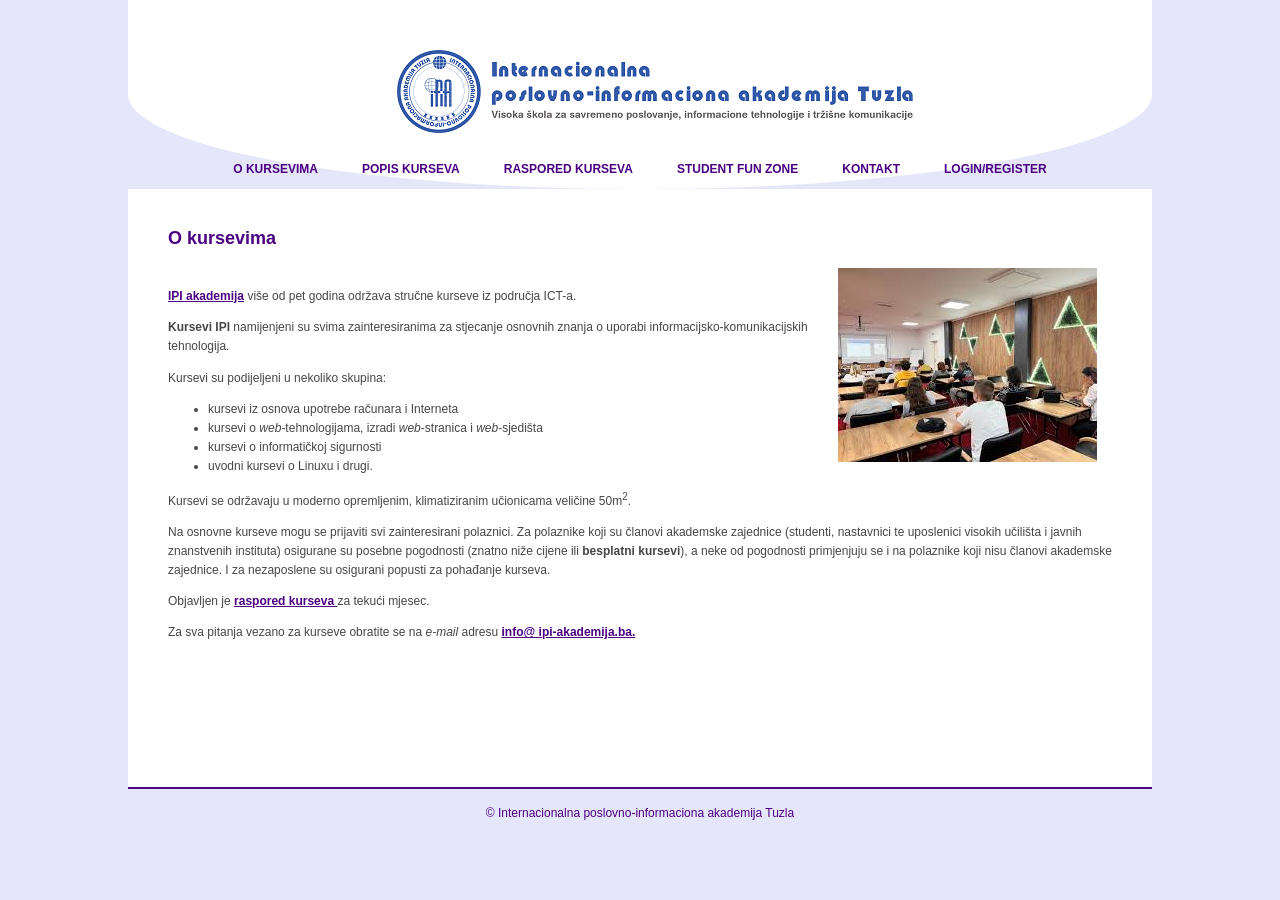
<file: index.html>
<!DOCTYPE html>
<html>
    <head>
        <meta charset="utf-8">
        <title>Kursevi IPI</title>
		<link rel="stylesheet" a href="izgled.css">
    </head>
    <body>
	
	<header>
	<a href= "index.html">
    <img src="logo-ipi.png" alt="Kursevi IPI"> 
	</a>
		<nav>
		<ul>
					<li><a href="index.html">O kursevima</a></li>
					<li><a href="popis.html">Popis kurseva</a></li>
					<li><a href="raspored.html">Raspored kurseva</a></li>
					<li><a href="StudentFunZone.html">Student Fun Zone</a></li>
					<li><a href="kontakt.html">Kontakt</a></li>
					<li><a href="login.html">Login/Register</a></li>
				</ul>
		</nav>
		</header>
		
		<article>
        <h2>O kursevima</h2>
		<img src="tecajevi1.jpg" alt="Tečajevi na IPI akademiji">
		<br>
        <a href = "https://ipi-akademija.ba/" target="_blank">
		IPI akademija</a> više od pet godina održava stručne kurseve iz područja ICT-a.
        <p><strong>Kursevi IPI</strong> namijenjeni su svima zainteresiranima za stjecanje osnovnih znanja o uporabi informacijsko-komunikacijskih tehnologija.</p>
        <p>
            Kursevi su podijeljeni u nekoliko skupina:
            <ul>
                <li>kursevi iz osnova upotrebe računara i Interneta</li>
                <li>kursevi o <em>web</em>-tehnologijama, izradi <em>web</em>-stranica i <em>web</em>-sjedišta</li>
                <li>kursevi o informatičkoj sigurnosti</li>
                <li>uvodni kursevi o Linuxu i drugi.</li>
            </ul>
        </p>
	
        <p>Kursevi se održavaju u moderno opremljenim, klimatiziranim učionicama veličine 50m<sup>2</sup>.</p>
        <p>Na osnovne kurseve mogu se prijaviti svi zainteresirani polaznici. Za polaznike koji su članovi akademske zajednice (studenti, nastavnici te uposlenici visokih učilišta i javnih znanstvenih instituta) osigurane su posebne pogodnosti (znatno niže cijene ili <strong>besplatni kursevi</strong>), a neke od pogodnosti primjenjuju se i na polaznike koji nisu članovi akademske zajednice. I za nezaposlene su osigurani popusti za pohađanje kurseva.</p>
        <p>Objavljen je <a href="file:///C:/Users/ALJIC%20PC/Desktop/Vjezba2/raspored.html">raspored kurseva </a> za tekući mjesec.</p>
        <p>Za sva pitanja vezano za kurseve obratite se na <em>e-mail</em> adresu <a href="mailto:info@ ipi-akademija.ba"> info@ ipi-akademija.ba.</a></p>
		</article>
       <footer>
	
        &copy; Internacionalna poslovno-informaciona akademija Tuzla
		</footer>
    </body>
</html>
</file>
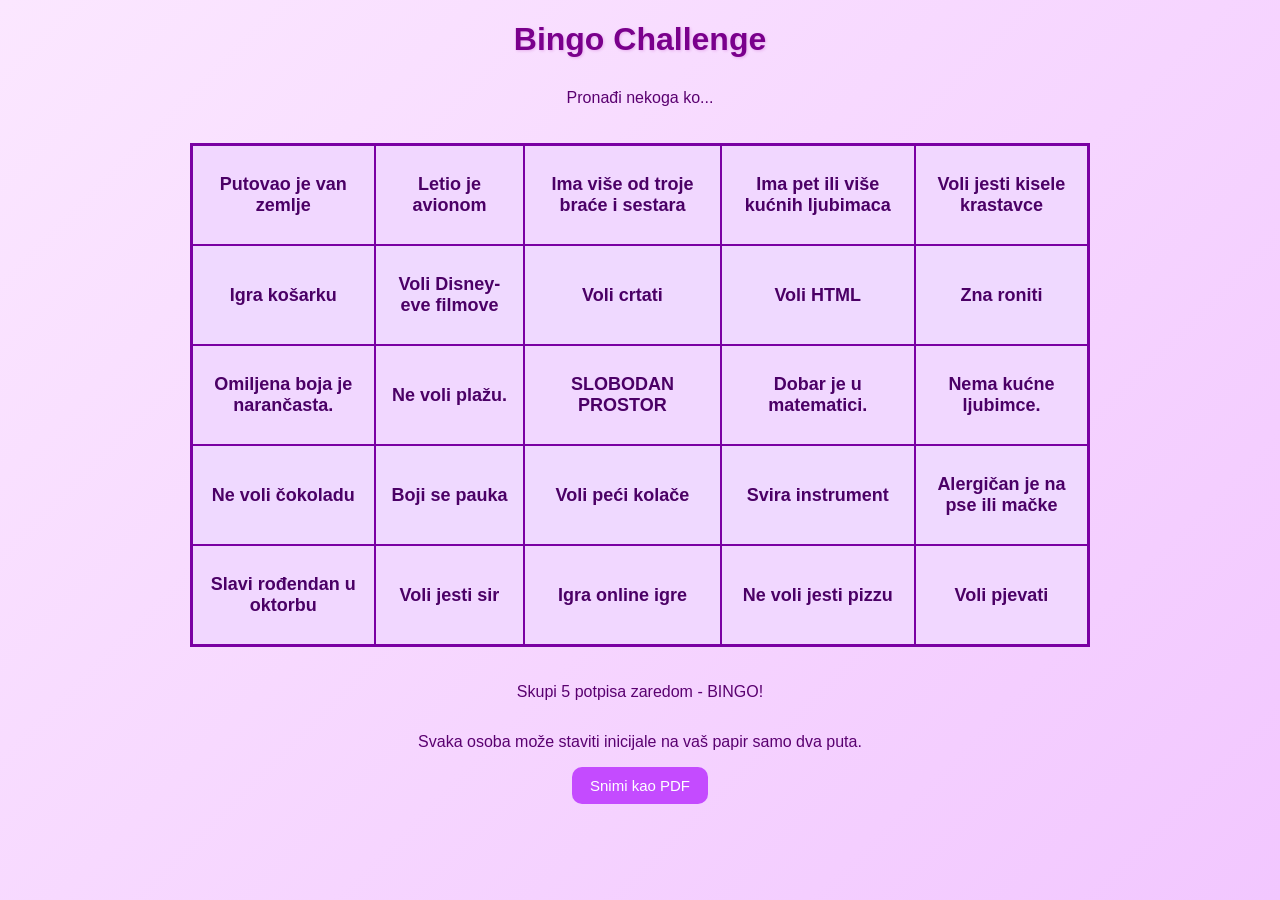
<file: bingo.html>
<!DOCTYPE html>
<html>
<head>
<meta charset="utf-8">
<title>Kursevi IPI</title>
<link rel="stylesheet" a href="style.css">
</head>

<body>

<h1>Bingo Challenge </h1>

<p> Pronađi nekoga ko...</p>

<table>
<tr>
<td>Putovao je van zemlje</td>
<td>Letio je avionom</td>
<td>Ima više od troje braće i sestara </td>
<td>Ima pet ili više kućnih ljubimaca</td>
<td>Voli jesti kisele krastavce</td>
</tr>

<tr>
<td>Igra košarku</td>
<td>Voli Disney-eve filmove</td>
<td>Voli crtati</td>
<td>Voli HTML</td>
<td>Zna roniti</td>
</tr>

<tr>
<td>Omiljena boja je narančasta.</td>
<td>Ne voli plažu.</td>
<td>SLOBODAN
PROSTOR</td>
<td>Dobar je u matematici.</td>
<td>Nema kućne ljubimce.</td>
</tr>

<tr>
<td>Ne voli čokoladu</td>
<td>Boji se pauka</td>
<td>Voli peći kolače</td>
<td>Svira instrument</td>
<td>Alergičan je na pse ili mačke</td>
</tr>

<tr>
<td>Slavi rođendan u oktorbu</td>
<td>Voli jesti sir</td>
<td>Igra online igre</td>
<td>Ne voli jesti pizzu</td>
<td>Voli pjevati</td>
</tr>
</table>

<p>Skupi 5 potpisa zaredom - BINGO! </p>
<p>Svaka osoba može staviti inicijale na vaš papir samo dva puta. </p>

<button type="button" onclick="snimiPDF()">Snimi kao PDF</button>



<script>
function snimiPDF() {
    window.print();
}
</script>

</script>
</body>
</html>
</file>
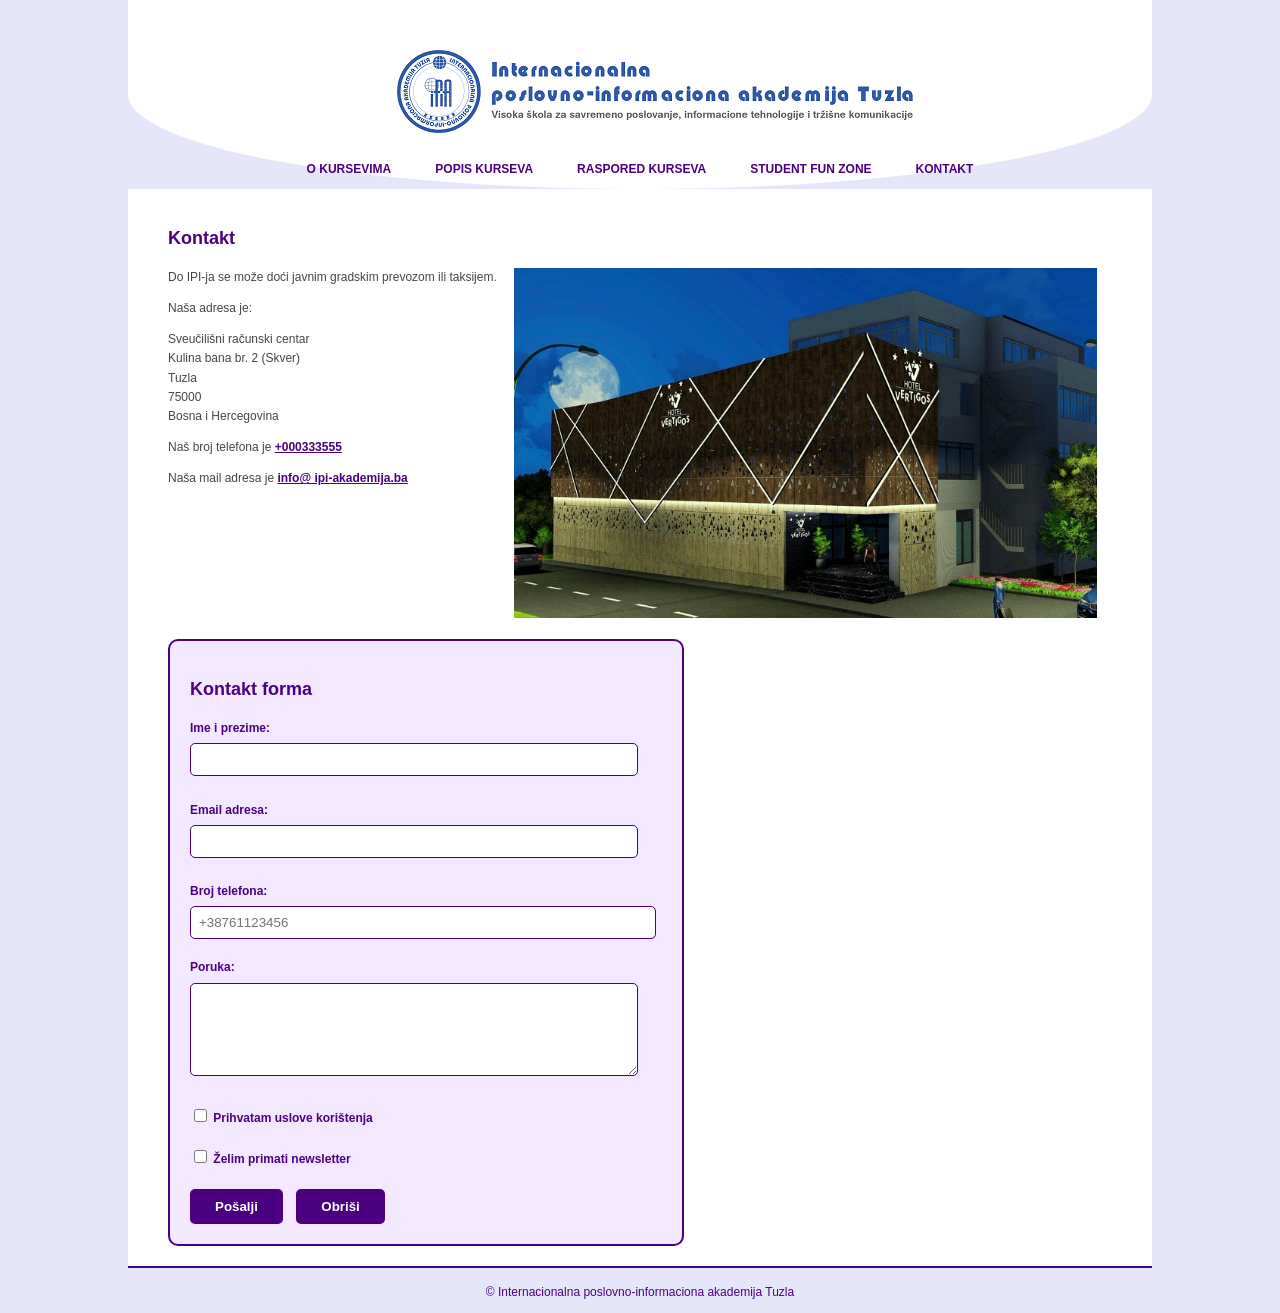
<file: kontakt.html>
<!DOCTYPE html>
<html>
    <head>
        <meta charset="utf-8">
        <title>Kursevi IPI</title>
		<link rel="stylesheet" a href="izgled.css">
    </head>
    <body>
	<header>
	<a href= "index.html">
        <img src="logo-ipi.png" alt="Kursevi IPI"> 
		</a>
		<nav>
		<ul>
					<li><a href="index.html">O kursevima</a></li>
					<li><a href="popis.html">Popis kurseva</a></li>
					<li><a href="raspored.html">Raspored kurseva</a></li>
					<li><a href="StudentFunZone.html">Student Fun Zone</a></li>
					<li><a href="kontakt.html">Kontakt</a></li>
				</ul>
		</nav>
		</header>
		
		<article>
        <h2>Kontakt</h2>        
		<img src="srce.jpg" alt="IPI Akademija"
		 style="width:auto;height:350px;">
        <p>Do IPI-ja se može doći javnim gradskim prevozom ili taksijem.</p>
        <p>Naša adresa je:</p>
        <p>Sveučilišni računski centar<br>
            Kulina bana br. 2 (Skver)<br>
            Tuzla<br>
            75000<br>
            Bosna i Hercegovina</p>
		<p>Naš broj telefona je <a href="tel:+000333555">+000333555</a> </p>
		<p>Naša mail adresa je <a href= "mailto:info@ipi-akademija.ba"> info@ ipi-akademija.ba </a> </p>
		



        
        
		<form action="mailto:info@ipi-akademija.ba" method="post" enctype="text/plain">
		<h2>Kontakt forma</h2>
		
		<form action="mailto:info@ipi-akademija.ba" method="post" enctype="text/plain">
		
		<label for="ime">Ime i prezime:</label><br>
		<input type="text" id="ime" name="Ime i prezime" required minlength="4"><br><br>
		
		<label for="email">Email adresa:</label><br>
		<input type="email" id="email" name="Email" required> <br><br>
		
		<label for="telefon">Broj telefona:</label><br>
		<input type="tel" id="telefon" name="Broj telefona"   
		pattern="^\+?[0-9]{3,15}$" 
        placeholder="+38761123456" required><br><br>
		
		<label for="poruka">Poruka:</label><br>
		<textarea id="poruka" name="Poruka"  rows="5" cols="30" required></textarea><br><br>

		<input type="checkbox" id="tc" name="T&C" required>
		<label for="tc">Prihvatam uslove korištenja </label><br><br>
		
		<input type="checkbox" id="newsletter" name="Newsletter"  required>
		<label for="newletter">Želim primati newsletter</label><br><br>
		
		<input type="submit" value="Pošalji">
		<input type="reset" value="Obriši">
		
		</form>
		 
		
		
		
		
		
		</article>
        <footer>
        &copy; Internacionalna poslovno-informaciona akademija Tuzla
		</footer>
    </body>
</html>
</file>
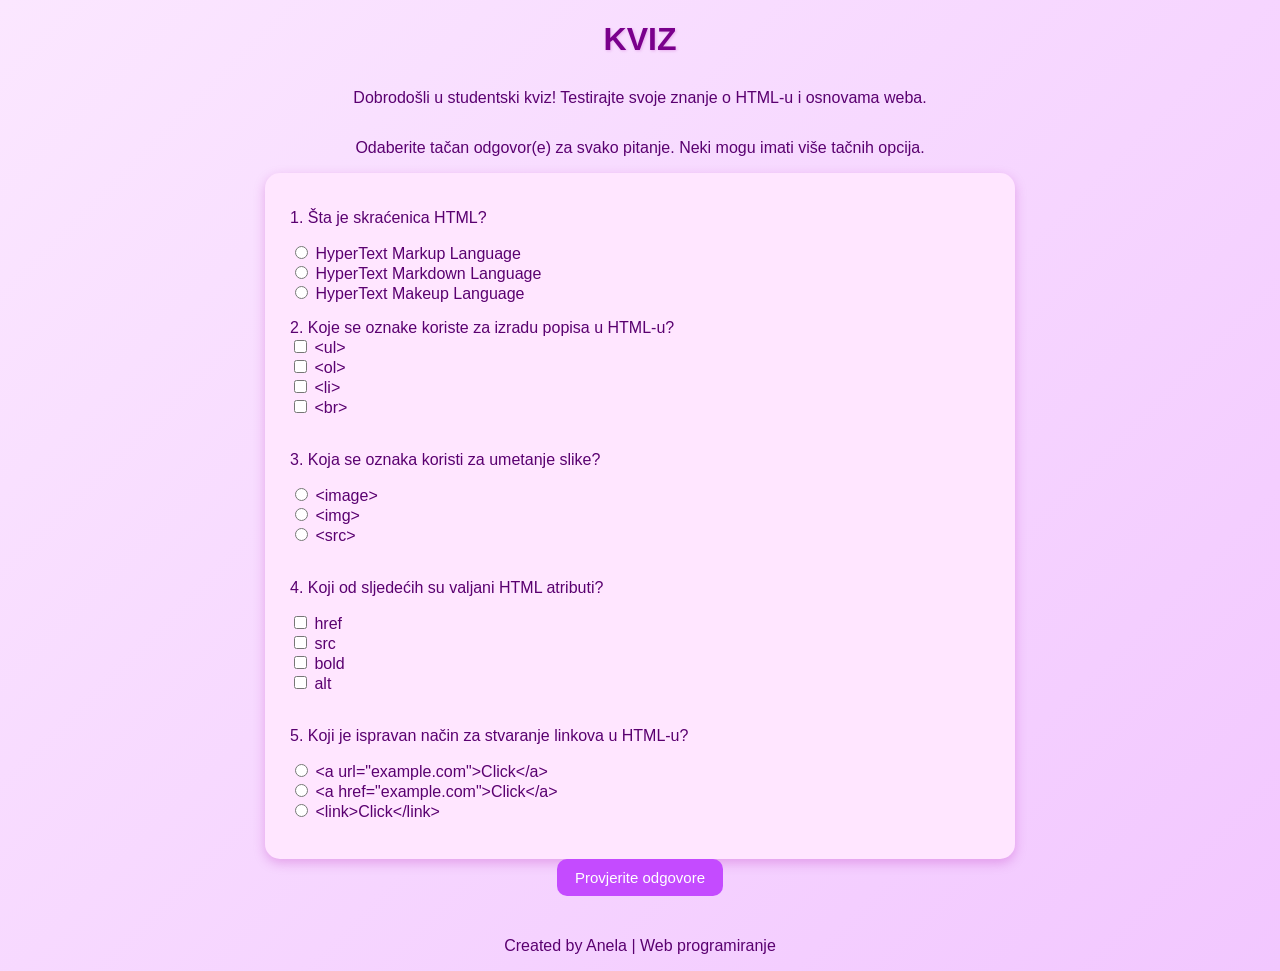
<file: kviz.html>
<!DOCTYPE html>
<html>
<head>
<meta charset="utf-8">
<title>Kursevi IPI</title>
<link rel="stylesheet" a href="style.css">
</head>

<body>

<h1>KVIZ</h1>
<p>Dobrodošli u studentski kviz! Testirajte svoje znanje o HTML-u i
osnovama weba.</p> 
<p>Odaberite tačan odgovor(e) za svako pitanje. Neki mogu imati više tačnih opcija.</p>


<form>
    <p>1. Šta je skraćenica HTML?</p>

    <input type="radio" id="q1a" name="q1">
    <label for="q1a">HyperText Markup Language</label><br>

    <input type="radio" id="q1b" name="q1">
    <label for="q1b">HyperText Markdown Language</label><br>

    <input type="radio" id="q1c" name="q1">
    <label for="q1c">HyperText Makeup Language</label><br>
	
	
	<p>2. Koje se oznake koriste za izradu popisa u HTML-u?
	
	<br>
    <input type="checkbox" id="q2a">
    <label for="q2a">&lt;ul&gt;</label><br>

    <input type="checkbox" id="q2b">
    <label for="q2b">&lt;ol&gt;</label><br>

    <input type="checkbox" id="q2c">
    <label for="q2c">&lt;li&gt;</label><br>

    <input type="checkbox" id="q2d">
    <label for="q2d">&lt;br&gt;</label><br><br>
	
	
	<p>3. Koja se oznaka koristi za umetanje slike?</p>

    <input type="radio" id="q3a" name="q3">
    <label for="q3a">&lt;image&gt;</label><br>

    <input type="radio" id="q3b" name="q3">
    <label for="q3b">&lt;img&gt;</label><br>

    <input type="radio" id="q3c" name="q3">
    <label for="q3c">&lt;src&gt;</label><br><br>
	
	
	 <p>4. Koji od sljedećih su valjani HTML atributi?</p>

    <input type="checkbox" id="q4a">
    <label for="q4a">href</label><br>

    <input type="checkbox" id="q4b">
    <label for="q4b">src</label><br>

    <input type="checkbox" id="q4c">
    <label for="q4c">bold</label><br>

    <input type="checkbox" id="q4d">
    <label for="q4d">alt</label><br><br>
	
	
	 <p>5. Koji je ispravan način za stvaranje linkova u HTML-u?</p>

    <input type="radio" id="q5a" name="q5">
    <label for="q5a">&lt;a url="example.com"&gt;Click&lt;/a&gt;</label><br>

    <input type="radio" id="q5b" name="q5">
    <label for="q5b">&lt;a href="example.com"&gt;Click&lt;/a&gt;</label><br>

    <input type="radio" id="q5c" name="q5">
    <label for="q5c">&lt;link&gt;Click&lt;/link&gt;</label><br><br>
	
</form>




<button type="button" onclick="provjeri()">Provjerite odgovore</button>


<script>
function provjeri() {
    let bodovi = 0;

    // Pitanje 1
    if (document.getElementById("q1a").checked) {
        bodovi++;
    }

    // Pitanje 2 
    if (
        document.getElementById("q2a").checked &&
        document.getElementById("q2b").checked &&
        document.getElementById("q2c").checked &&
        !document.getElementById("q2d").checked
    ) {
        bodovi++;
    }

    // Pitanje 3
    if (document.getElementById("q3b").checked) {
        bodovi++;
    }

    // Pitanje 4
    if (
        document.getElementById("q4a").checked &&
        document.getElementById("q4b").checked &&
        document.getElementById("q4d").checked &&
        !document.getElementById("q4c").checked
    ) {
        bodovi++;
    }

    // Pitanje 5
    if (document.getElementById("q5b").checked) {
        bodovi++;
    }

    alert("Osvojili ste " + bodovi + " / 5 bodova.");
}
</script>


<footer>
 <p>Created by Anela | Web programiranje</p>
</footer>
</file>
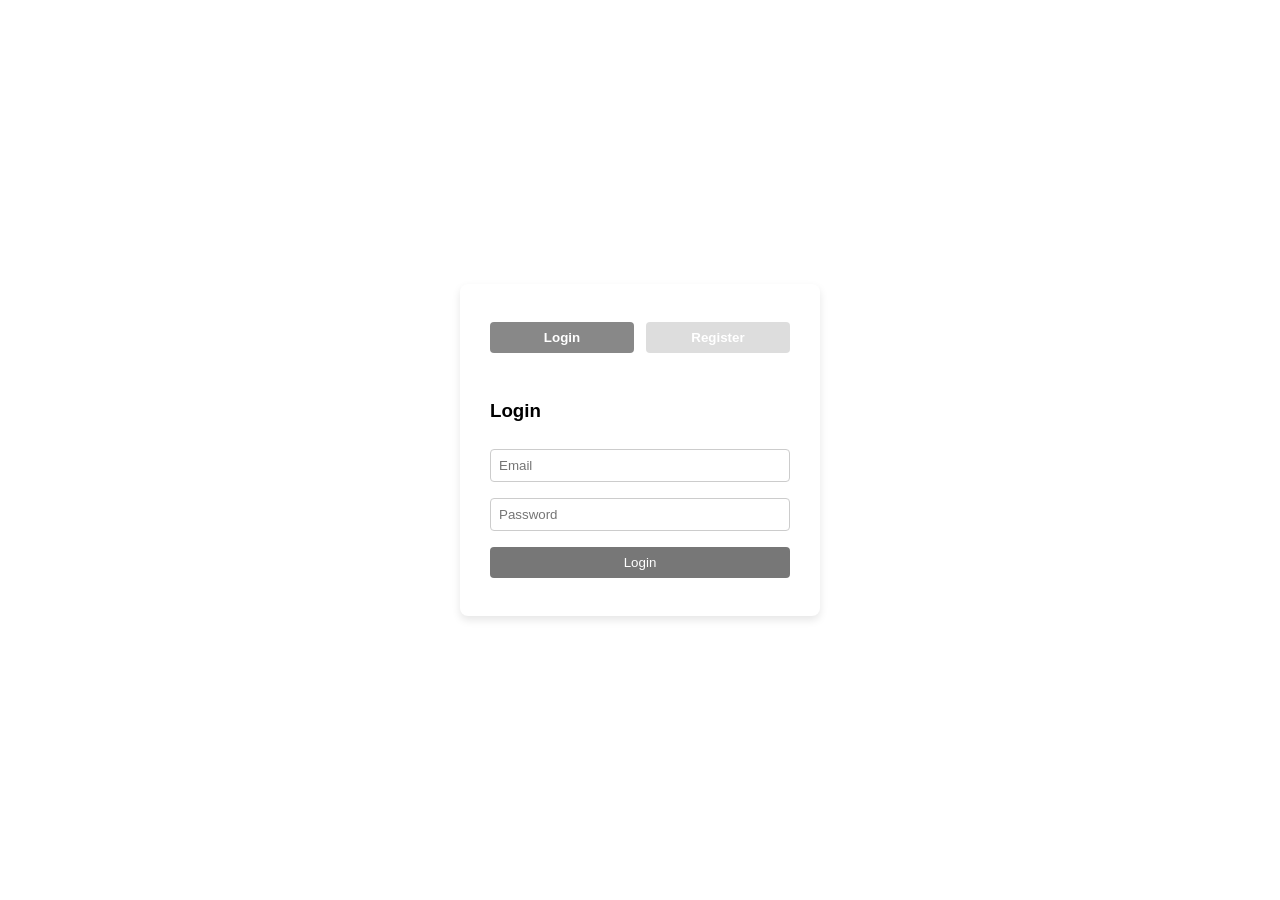
<file: login.html>
<!DOCTYPE html>
<html lang="bs">
<head>
  <meta charset="UTF-8">
  <title>Login / Register</title>
  <link rel="stylesheet" href="login.css">
<script src="login.js" defer></script>
</head>
<body>

<div class="auth-box">
  <div class="tabs">
    <button id="loginTab" class="active" onclick="showForm('login')">Login</button>
    <button id="registerTab" onclick="showForm('register')">Register</button>
  </div>

  
  <form id="loginForm" class="active">
    <h3>Login</h3>
    <input type="email" id="loginEmail" placeholder="Email" required>
    <input type="password" id="loginPassword" placeholder="Password" required>
    <button type="button" onclick="login()">Login</button>
  </form>

 
  <form id="registerForm">
    <h3>Register</h3>
    <input type="text" id="regName" placeholder="Ime" required>
    <input type="email" id="regEmail" placeholder="Email" required>
    <input type="password" id="regPassword" placeholder="Password" required>
    <label for="theme">Izaberite temu:</label>
    <select id="theme">
      <option value="light">Light</option>
      <option value="dark">Dark</option>
      <option value="lila">Lila</option>
    </select>
    <button type="button" onclick="register()">Register</button>
  </form>
</div>

<script src="login.js"></script>
</body>
</html>
</file>
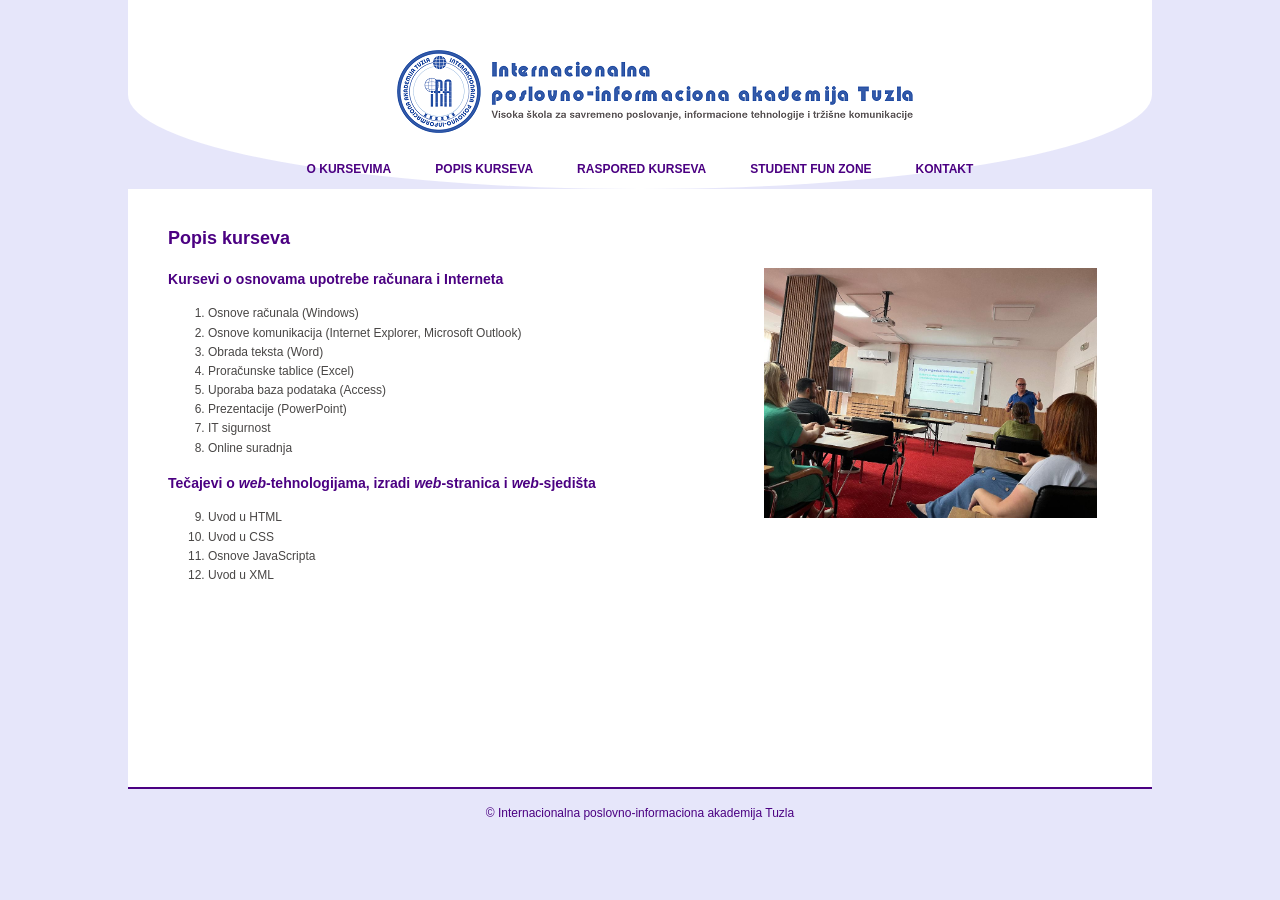
<file: popis.html>
<!DOCTYPE html>
<html>
    <head>
        <meta charset="utf-8">
        <title>Kursevi IPI</title>
		<link rel="stylesheet" href="izgled.css">
        <link rel="icon" href="favicon.ico" />
    </head>
    <body>


	   <header>
			<a href="index.html">
				<img src="logo-ipi.png" alt="Kursevi IPI">
			</a>
			<nav>
				<ul>
					<li><a href="index.html">O kursevima</a></li>
					<li><a href="popis.html">Popis kurseva</a></li>
					<li><a href="raspored.html">Raspored kurseva</a></li>
					<li><a href="StudentFunZone.html">Student Fun Zone</a></li>
					<li><a href="kontakt.html">Kontakt</a></li>
				</ul>
			</nav>
		</header>
		<article>
			<h2>Popis kurseva</h2>
			<img src="tecajevi3.jpg" alt="Kursevi IPI"
			style="width:auto;height:250px;">
			<h3>Kursevi o osnovama upotrebe računara i Interneta</h3>       
			<ol>
				<li>Osnove računala (Windows)</li>
				<li>Osnove komunikacija (Internet Explorer, Microsoft Outlook) </li>
				<li>Obrada teksta (Word) </li>
				<li>Proračunske tablice (Excel) </li>
				<li>Uporaba baza podataka (Access)</li>
				<li>Prezentacije (PowerPoint)</li>
				<li>IT sigurnost</li>
				<li>Online suradnja</li>
			</ol>
			<h3>Tečajevi o <em>web</em>-tehnologijama, izradi <em>web</em>-stranica i <em>web</em>-sjedišta</h3>
			<ol start="9">
				<li>Uvod u HTML</li>
				<li>Uvod u CSS</li>
				<li>Osnove JavaScripta</li>
				<li>Uvod u XML</li>
			</ol>	
        </article>
         <footer>&copy; Internacionalna poslovno-informaciona akademija Tuzla </footer>
    </body>
</html>
</file>
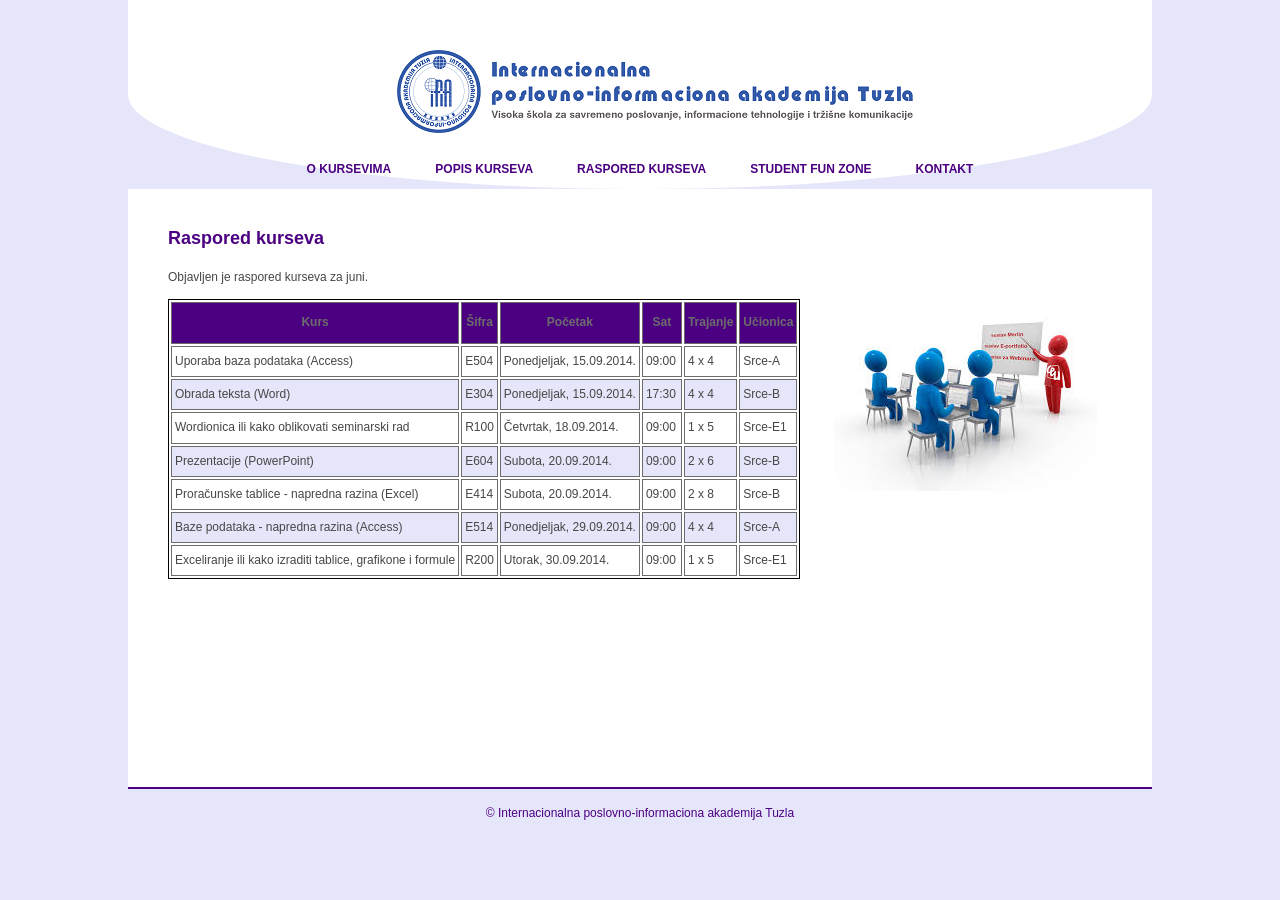
<file: raspored.html>
<!DOCTYPE html>
<html>
    <head>
        <meta charset="utf-8">
        <title>Kursevi IPI</title>
		<link rel="stylesheet" href="izgled.css">
        <link rel="icon" href="favicon.ico" />
    </head>
    <body>
        <header>
			<a href="index.html">
				<img src="logo-ipi.png" alt="Kursevi IPI">
			</a>
			<nav>
				<ul>
					<li><a href="index.html">O kursevima</a></li>
					<li><a href="popis.html">Popis kurseva</a></li>
					<li><a href="raspored.html">Raspored kurseva</a></li>
					<li><a href="StudentFunZone.html">Student Fun Zone</a></li>
					<li><a href="kontakt.html">Kontakt</a></li>
				</ul>
			</nav>
		</header>
        <article>
			<h2>Raspored kurseva</h2>
			<p>Objavljen je raspored kurseva za juni.</p>
			<img src="tecajevi2.jpg" alt="Tečajevi Srca">
			<table border="1">
				<tr>
					<th>Kurs</th>
					<th>Šifra</th>
					<th>Početak</th>
					<th>Sat</th>
					<th>Trajanje</th>
					<th>Učionica</th>
				</tr>
				<tr>
					<td>Uporaba baza podataka (Access)</td>
					<td>E504</td>
					<td>Ponedjeljak, 15.09.2014.</td>
					<td>09:00</td>
					<td>4 x 4</td>
					<td>Srce-A</td>
				</tr>
				<tr>
					<td>Obrada teksta (Word)</td>
					<td>E304</td>
					<td>Ponedjeljak, 15.09.2014.</td>
					<td>17:30</td>
					<td>4 x 4</td>
					<td>Srce-B</td>
				</tr>
				<tr>
					<td>Wordionica ili kako oblikovati seminarski rad</td>
					<td>R100</td>
					<td>Četvrtak, 18.09.2014.</td>
					<td>09:00</td>
					<td>1 x 5</td>
					<td>Srce-E1</td>
				</tr>
				<tr>
					<td>Prezentacije (PowerPoint)</td>
					<td>E604</td>
					<td>Subota, 20.09.2014.</td>
					<td>09:00</td>
					<td>2 x 6</td>
					<td>Srce-B</td>
				</tr>
				<tr>
					<td>Proračunske tablice - napredna razina (Excel)</td>
					<td>E414</td>
					<td>Subota, 20.09.2014.</td>
					<td>09:00</td>
					<td>2 x 8</td>
					<td>Srce-B</td>
				</tr>
				<tr>
					<td>Baze podataka - napredna razina (Access)</td>
					<td>E514</td>
					<td>Ponedjeljak, 29.09.2014.</td>
					<td>09:00</td>
					<td>4 x 4</td>
					<td>Srce-A</td>
				</tr>
				<tr>
					<td>Exceliranje ili kako izraditi tablice, grafikone i formule</td>
					<td>R200</td>
					<td>Utorak, 30.09.2014.</td>
					<td>09:00</td>
					<td>1 x 5</td>
					<td>Srce-E1</td>
				</tr>
			</table>
        </article>
        <footer>&copy; Internacionalna poslovno-informaciona akademija Tuzla</footer>
    </body>
</html>
</file>
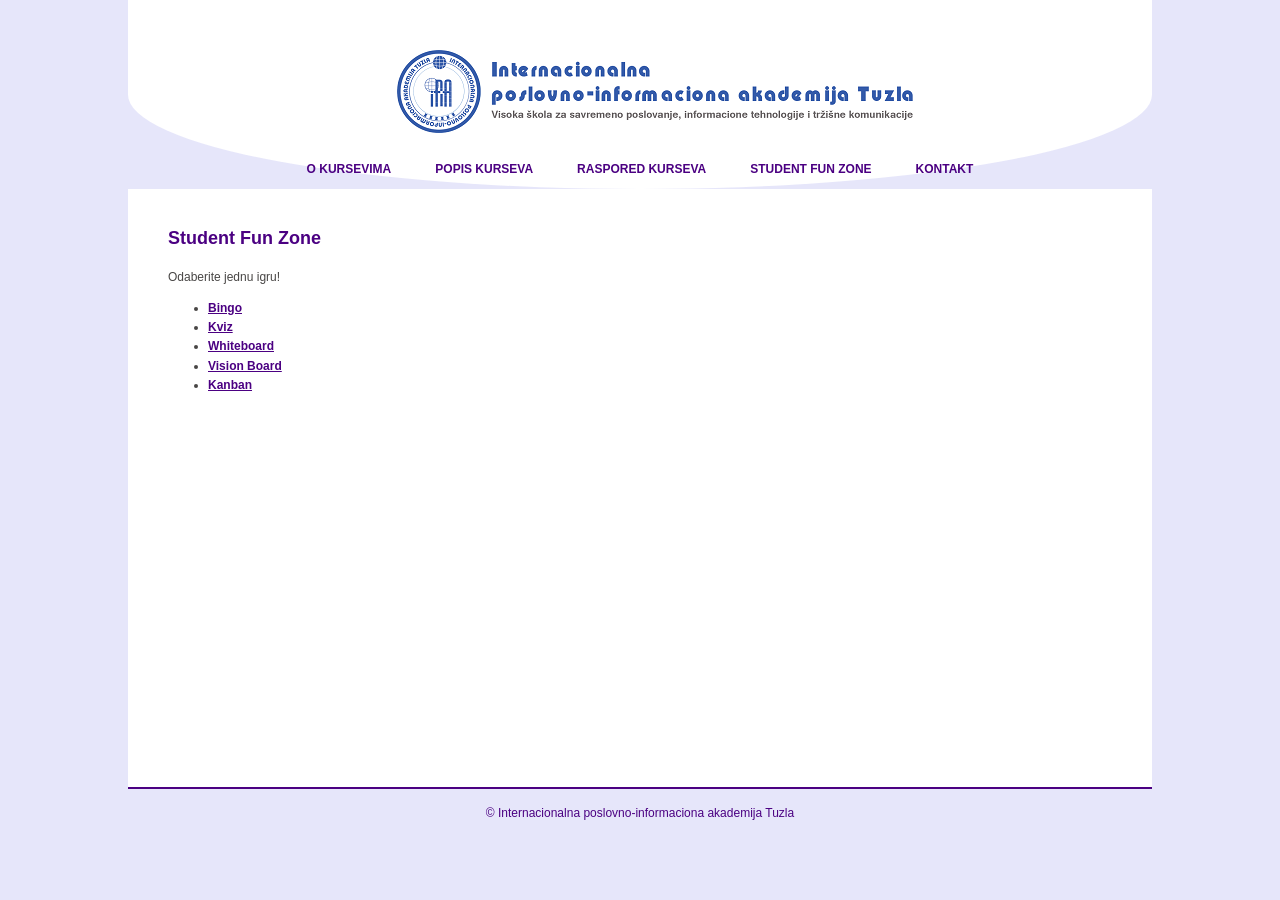
<file: StudentFunZone.html>
<!DOCTYPE html>
<html>
    <head>
        <meta charset="utf-8">
        <title>Kursevi IPI</title>
		<link rel="stylesheet" href="izgled.css" />
        <link rel="icon" href="favicon.ico" />
    </head>
    <body>
        <header>
			<a href="index.html">
				<img src="logo-ipi.png" alt="Kursevi IPI">
			</a>
			<nav>
				<ul>
					<li><a href="index.html">O kursevima</a></li>
					<li><a href="popis.html">Popis kurseva</a></li>
					<li><a href="raspored.html">Raspored kurseva</a></li>
					<li><a href="StudentFunZone.html">Student Fun Zone</a></li>
					<li><a href="kontakt.html">Kontakt</a></li>
				</ul>
			</nav>
		</header>
		<article>
		<h2>Student Fun Zone</h2>
        <p>Odaberite jednu igru!</p>
	
<ul>
            <li><a href="bingo.html">Bingo</a></li>
            <li><a href="kviz.html">Kviz</a></li>
			<li><a href="whiteboard.html">Whiteboard</a></li>
			<li><a href="visionboard.html">Vision Board</a></li>
			<li><a href="kanban.html">Kanban</a></li>
            
        </ul>
        
        </article>
        <footer>&copy; Internacionalna poslovno-informaciona akademija Tuzla</footer>
    </body>
</html>
</file>
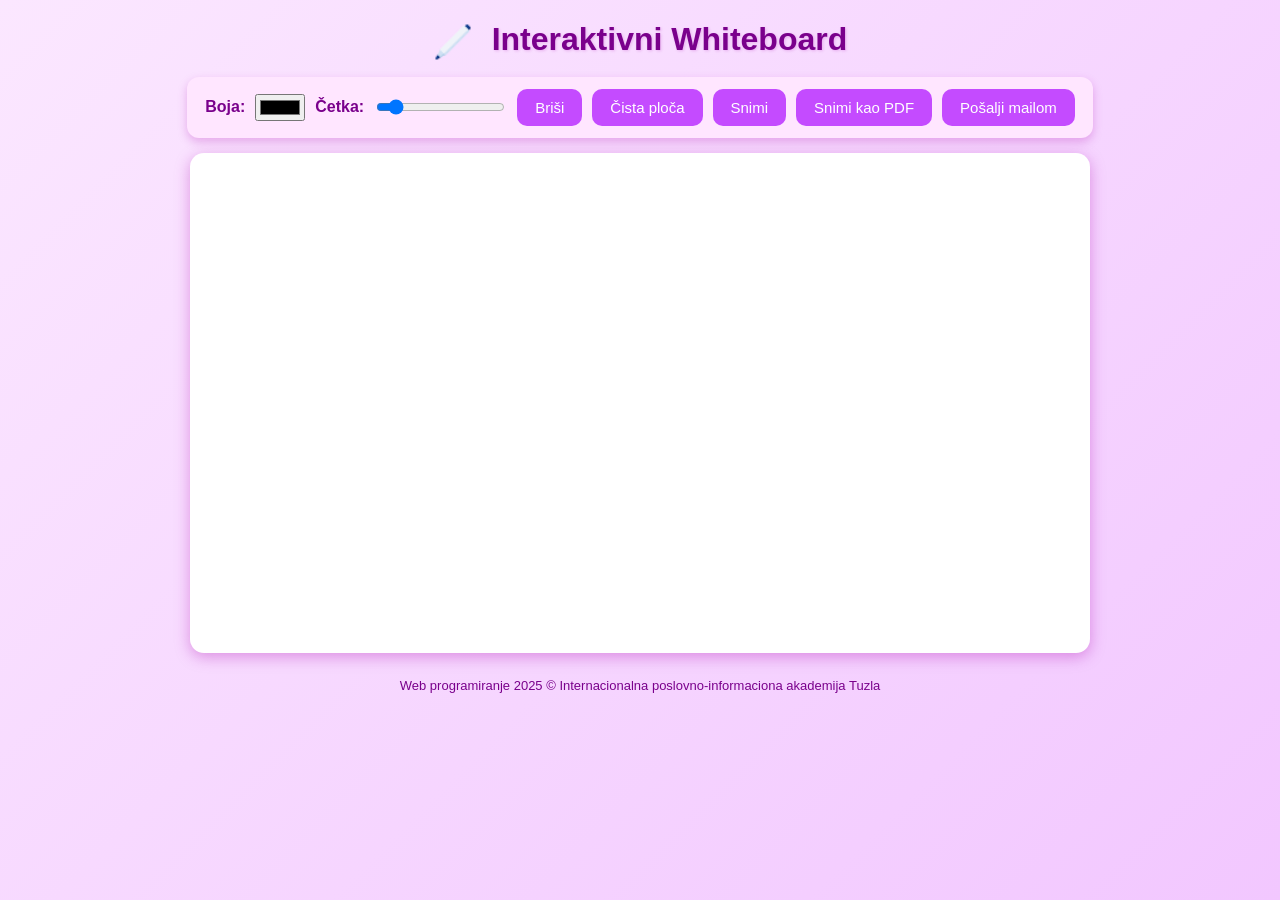
<file: whiteboard.html>
<!DOCTYPE html>
<html lang="en">
<head>
<meta charset="UTF-8">
<meta name="viewport" content="width=device-width, initial-scale=1.0">
<link rel="stylesheet" href="style.css">
<script src="javascript.js" defer></script>
<title>Interaktivni Whiteboard</title>
</head>

<body>

<h1>
  <img src="marker.png" alt="Marker" style="width:40px; vertical-align:middle; margin-right:10px;">
  Interaktivni Whiteboard
</h1>

<div class="toolbar">
<label for= "colorPicker">Boja:</label>
<input type="color" id="colorPicker" value="#000000">

<label for= "brushSize"> Četka:</label>
<input type="range" id="brushSize" min="1" max="20" value="3">

<button id="eraserBtn">Briši</button>
<button id="clearBtn">Čista ploča</button>
<button id="saveBtn">Snimi</button>
<button id="pdfBtn">Snimi kao PDF</button>
<button id="mailBtn">Pošalji mailom</button>
</div>

<canvas id="board" width="900" height="500"></canvas>


<footer>
Web programiranje 2025 &copy Internacionalna poslovno-informaciona akademija Tuzla
</footer>

<div id="emailPopup" class="popup-overlay">
<div class="popup">
<h3>Pošalji crtež mailom</h3>
<input type="email" id="emailInput" placeholder="Unesite email" required>

 <div class="popup-buttons">
 <button id="sendEmailBtn">Pošalji</button>
 <button id="cancelEmailBtn">Poništi</button>
 </div>
 </div>
</div>

</body>
</html>
</file>
<file: izgled.css>
html {    
    background: #E6E6FA;
}

body {
    font-size:12px;
    font-family: Verdana, Arial, sans-serif;
    color:#484645;
    margin:0;
    line-height:1.6;
}



header {
    width: 100%;
    background-color: #4B0082;
    padding:  40px 0 40px 0; 
    border-bottom-left-radius: 50%;
    border-bottom-right-radius: 50%;
    text-align: center;
    position: relative;
}

header img {
    margin: 10px 0 10px 30px;
    max-width: none;     
    width: auto;
    height: auto;
}



header, 
article {
    width:80%;
    margin: 0px auto;
    background-color: white;
}
nav { width: 100%; 
position: absolute;
bottom: 10px;
left: 50%; transform:
translateX(-50%);

 }
nav ul {
    list-style: none;
    margin: 0;
    padding: 0;

    display: flex;            
    justify-content: center;  
    flex-wrap: wrap;          /* ako nema mjesta, linkovi prelaze u novi red */
    gap: 20px;                /* razmak između linkova */
}

nav ul li {
    display: block;
}

nav a, nav a:hover, nav a:visited, nav a:active {
    color: #4B0082;   
    font-weight: bold;
    text-transform: uppercase;
    padding: 6px 12px;       /* smanjen padding da stane više linkova */
    border-radius: 5px;
    text-decoration: none;
}

nav a:hover {
    background-color: #4B0082;
    color: white;     
}





nav a {
    text-decoration: none;
}

nav a:hover {
    background-color: #4B0082;
    color: white;     
    text-decoration: none;
}



a, a:hover, a:visited, a:active {
    color:#4B0082;
    font-weight:bold;
}


h2, h3 {
    color: #4B0082;
}

h1 {
    text-align: center;
	color: #4B0082;
}


article {
    padding:20px 40px;
    box-sizing: border-box;
    border-bottom: 2px solid #4B0082;;
    min-height:600px;
}

article img {
    float:right;
    margin-right:15px;
    margin-bottom:15px;
}



footer {
    padding-top: 15px;
    min-height: 30px;
    background: #E6E6FA;
    color:#4B0082;
    text-align:center;
}



table, th, td {
    border: 1px solid black;
}

td, th {
    font-size:12px;
    border: solid 1px #6d6c6c;
    padding:5px 3px;
}

th {
    color:#6d6c6c;
    background-color:#4B0082;
    height:30px;
}

td:nth-child(4) {
    text-align: right;
    padding-right: 5px;
}

tr:nth-child(odd) {
    background-color: #E6E6FA;
}



iframe {
    margin-top:20px;
}

fieldset {
    width:50%;
    margin-bottom:15px;
    background-color:#4B0082;
}

fieldset legend {
    color: #4B0082;
    font-weight:bold;
}

label {
    display:inline-block;
    width:30%;
}

input[type=radio] + label, input[type=checkbox] + label {
    width:auto;
}

select, input[type=text], input[type=email], textarea {
    box-sizing: border-box;
    width:60%;
    margin-bottom: 5px;
}



button {
    background-color: #4B0082;;
    color:white;
    font-weight:bold;
    border:none;
    padding:10px 30px;
    border-radius:5px;
}
form {
    margin-top: 150px;
    padding: 20px;
    border: 2px solid #4B0082;    
    border-radius: 10px;
    background-color: #F3E8FF;     
    width: 50%;
}


form label {
    color: #4B0082;               
    font-weight: bold;
}


form input[type=text],
form input[type=email],
form input[type=tel],
form textarea {
    width: 95%;
    padding: 8px;
    margin-top: 5px;
    border: 1px solid #4B0082;
    border-radius: 5px;
    background-color: #ffffff;
    color: #4B0082;               
}


form input[type=checkbox] {
    accent-color: #4B0082;         
}


form input[type=submit],
form input[type=reset] {
    background-color: #4B0082;
    color: white;
    font-weight: bold;
    border: none;
    padding: 10px 25px;
    border-radius: 5px;
    margin-right: 10px;
    cursor: pointer;
}

/* Hover efekat */
form input[type=submit]:hover,
form input[type=reset]:hover {
    background-color: #6A0DAD;     
}
</file>
<file: style.css>
body {
    margin: 0;
    font-family: 'Segoe UI', Tahoma, sans-serif;
    background: linear-gradient(135deg, #fbe7ff, #f2c7ff);
    display: flex;
    flex-direction: column;
    align-items: center;
    min-height: 100vh;
}

h1 {
    color: #7a008c;
    margin-bottom: 15px;
    text-shadow: 1px 1px 3px rgba(170, 0, 170, 0.2);
}

p, label {
    color: #5a0070;
    font-size: 16px;
}


button, input[type="submit"], input[type="reset"] {
    background: #c44bff;
    color: white;
    border: none;
    border-radius: 10px;
    padding: 10px 18px;
    font-size: 15px;
    cursor: pointer;
    transition: 0.2s;
}

button:hover,
input[type="submit"]:hover,
input[type="reset"]:hover {
    background: #a41ad9;
    transform: scale(1.05);
}


.toolbar {
    background: #ffe6ff;
    padding: 12px 18px;
    border-radius: 12px;
    box-shadow: 0 4px 10px rgba(170, 0, 170, 0.25);
    display: flex;
    align-items: center;
    justify-content: center;
    gap: 10px;
    margin-bottom: 15px;
}

.toolbar label {
    color: #7a008c;
    font-weight: 600;
}

canvas {
    background: white;
    border-radius: 14px;
    box-shadow: 0 4px 15px rgba(170, 0, 170, 0.35);
    max-width: 90vw;
    max-height: 70vh;
    touch-action: none;
}

footer {
    margin-top: 25px;
    font-size: 13px;
    color: #7a008c;
}


table {
    border-collapse: collapse;
    margin: 20px auto;
    width: 90%;
    max-width: 900px;
    text-align: center;
    font-size: 18px;
    background-color: #f7e6ff; 
    border: 3px solid #7a00a3; 
    border-radius: 12px;
}

td {
    border: 2px solid #7a00a3;
    padding: 28px 12px;
    font-weight: bold;
    color: #4b0066;
}


tr:nth-child(odd) {
    background-color: #f1d7ff;
}

tr:nth-child(even) {
    background-color: #efd9ff;
}


form {
    background: #ffe6ff;
    padding: 20px 25px;
    border-radius: 15px;
    box-shadow: 0 4px 12px rgba(170, 0, 170, 0.25);
    width: 90%;
    max-width: 700px;
}

input[type="radio"],
input[type="checkbox"] {
    accent-color: #a129d4; 
}


input[type="text"],
input[type="email"],
input[type="tel"],
textarea {
    width: 95%;
    padding: 10px;
    margin-top: 5px;
    border: 2px solid #a129d4;
    border-radius: 10px;
    outline: none;
    font-size: 15px;
    color: #4b0066;
    background: #fff9ff;
}

input:focus,
textarea:focus {
    border-color: #7a00a3;
    box-shadow: 0 0 5px rgba(170, 0, 170, 0.4);
}
.popup-overlay {
    display: none;
    position: fixed;
    inset: 0;
    background: rgba(0,0,0,0.6);
    justify-content: center;
    align-items: center;
}

.popup {
    background: #E6E6FA;
    padding: 20px;
    border-radius: 15px;
    width: 300px;
    text-align: center;
}
</file>
<file: login.css>
body.theme-light {
  background-color: #f5f5f5;
  color: #000;
}

body.theme-dark {
  background-color: #333;
  color: #fff;
}

body.theme-lila {
  background-color: #c8a2c8;
  color: #000;
}


body {
  font-family: Arial, sans-serif;
  display: flex;
  justify-content: center;
  align-items: center;
  height: 100vh;
  margin: 0;
}

.auth-box {
  background-color: #fff;
  padding: 30px;
  border-radius: 8px;
  box-shadow: 0 4px 8px rgba(0,0,0,0.1);
  width: 300px;
}


.tabs {
  display: flex;
  justify-content: space-between;
  margin-bottom: 20px;
}

.tabs button {
  width: 48%;
  padding: 8px;
  cursor: pointer;
  border: none;
  background-color: #ddd; 
  border-radius: 4px;
  font-weight: bold;
}

.tabs button.active {
  background-color: #888;
  color: white;
}


form {
  display: none;
  flex-direction: column;
}

form.active {
  display: flex;
}

input, select, button {
  margin: 8px 0;
  padding: 8px;
  border-radius: 4px;
  border: 1px solid #ccc;
}


button {
  background-color: #777; 
  color: white;
  border: none;
  cursor: pointer;
}

button:hover {
  background-color: #555;
}
</file>
